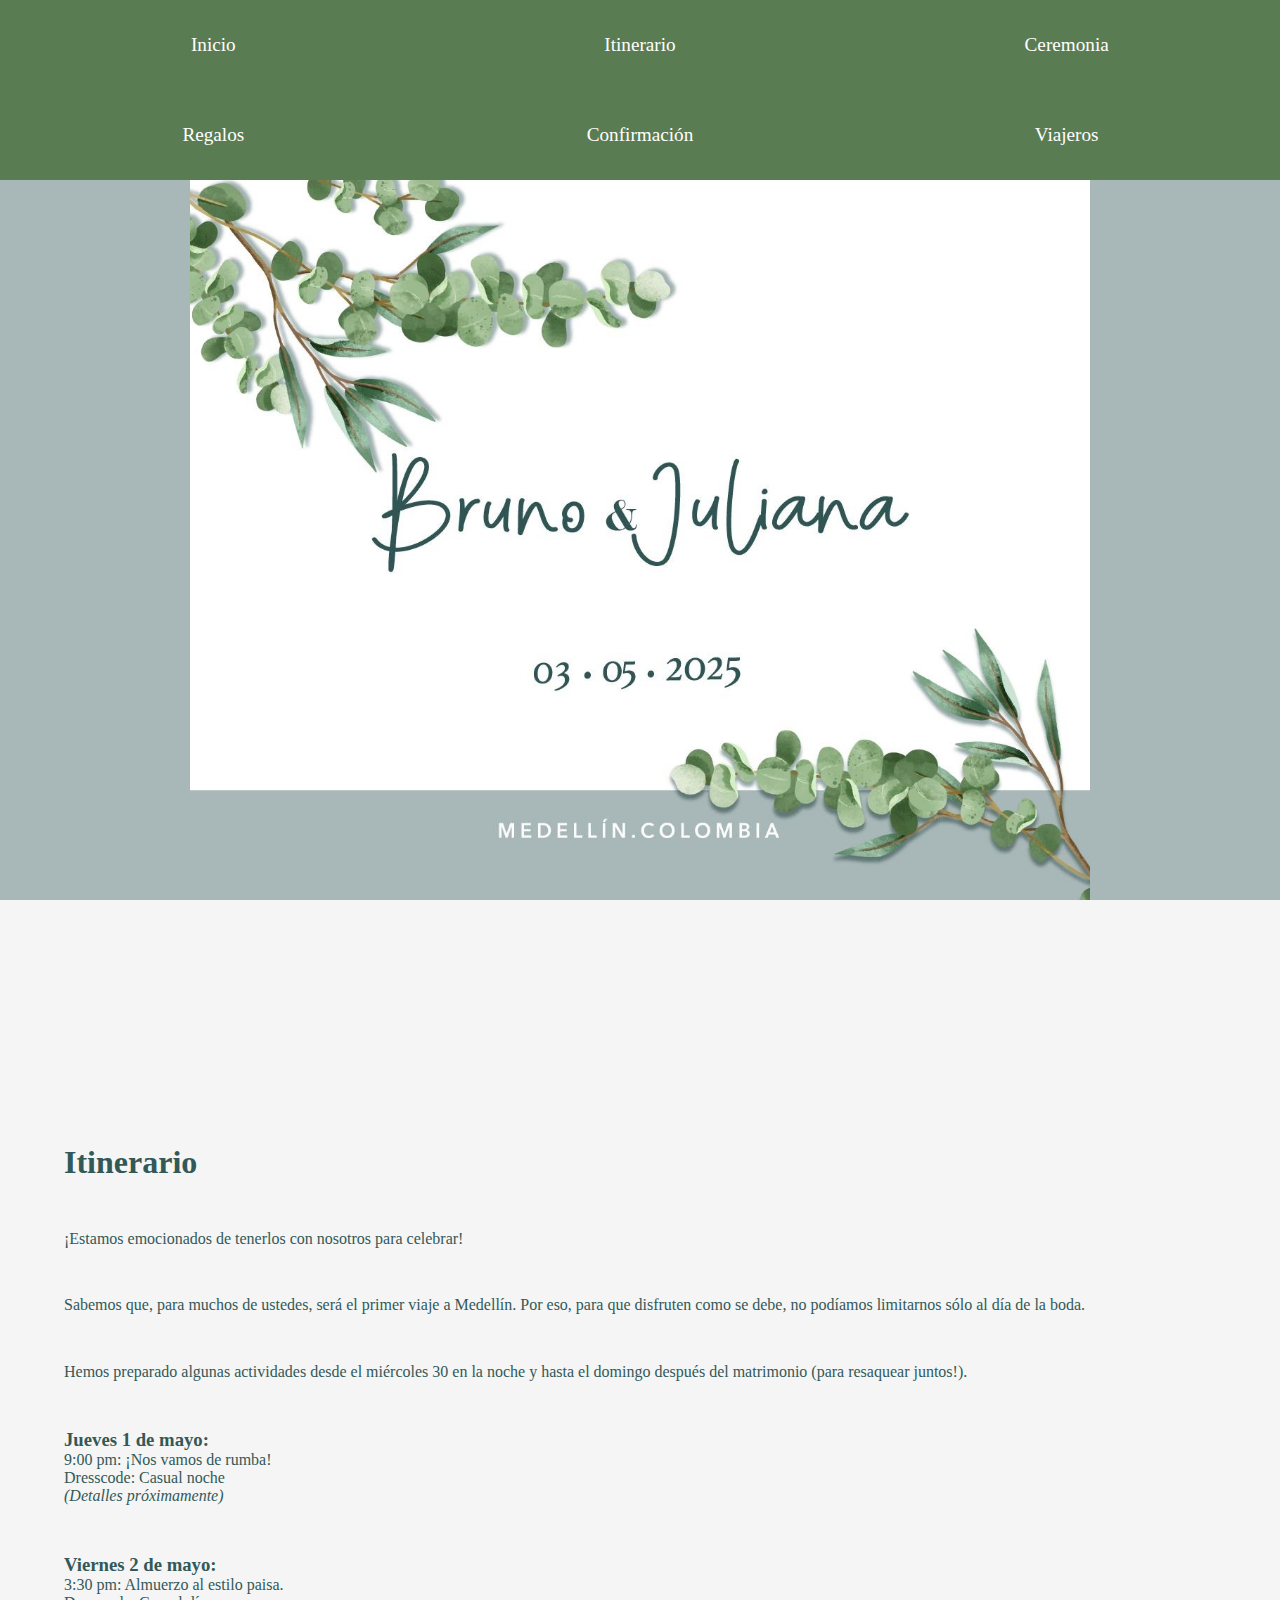
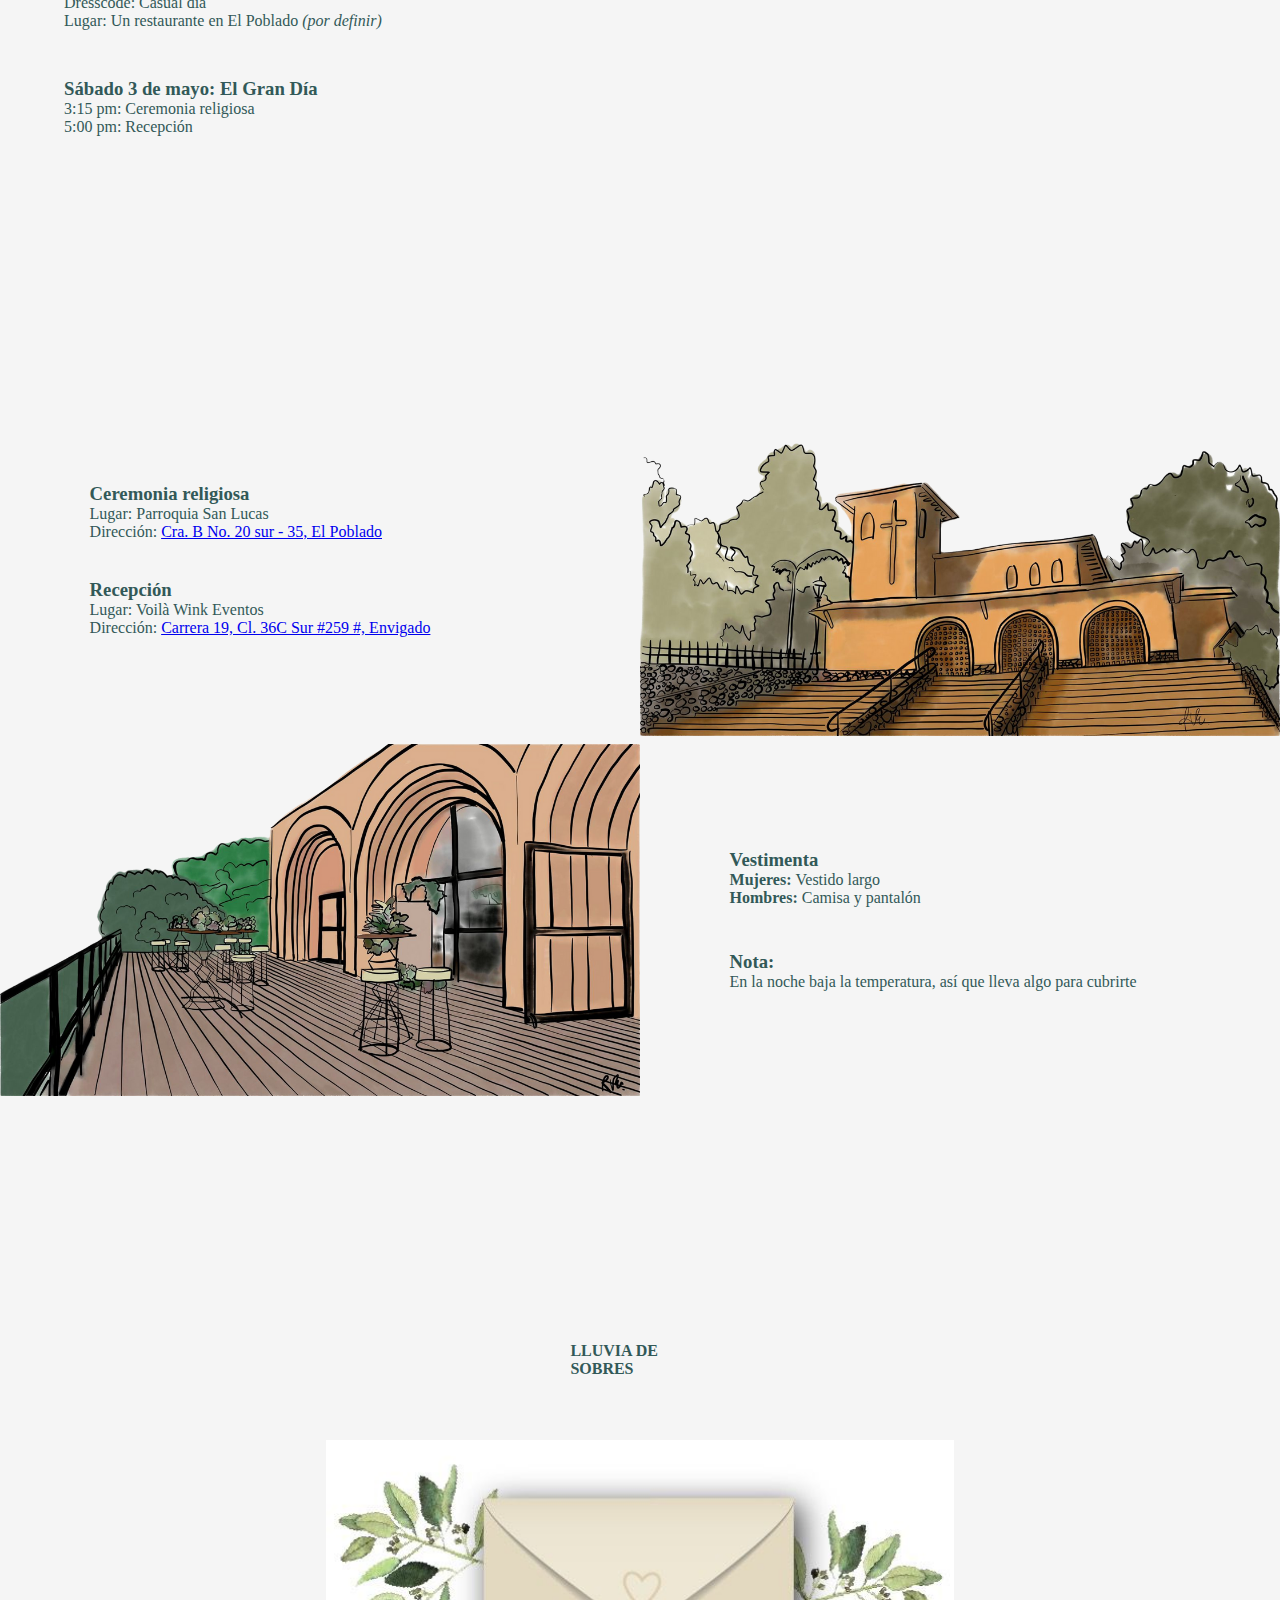
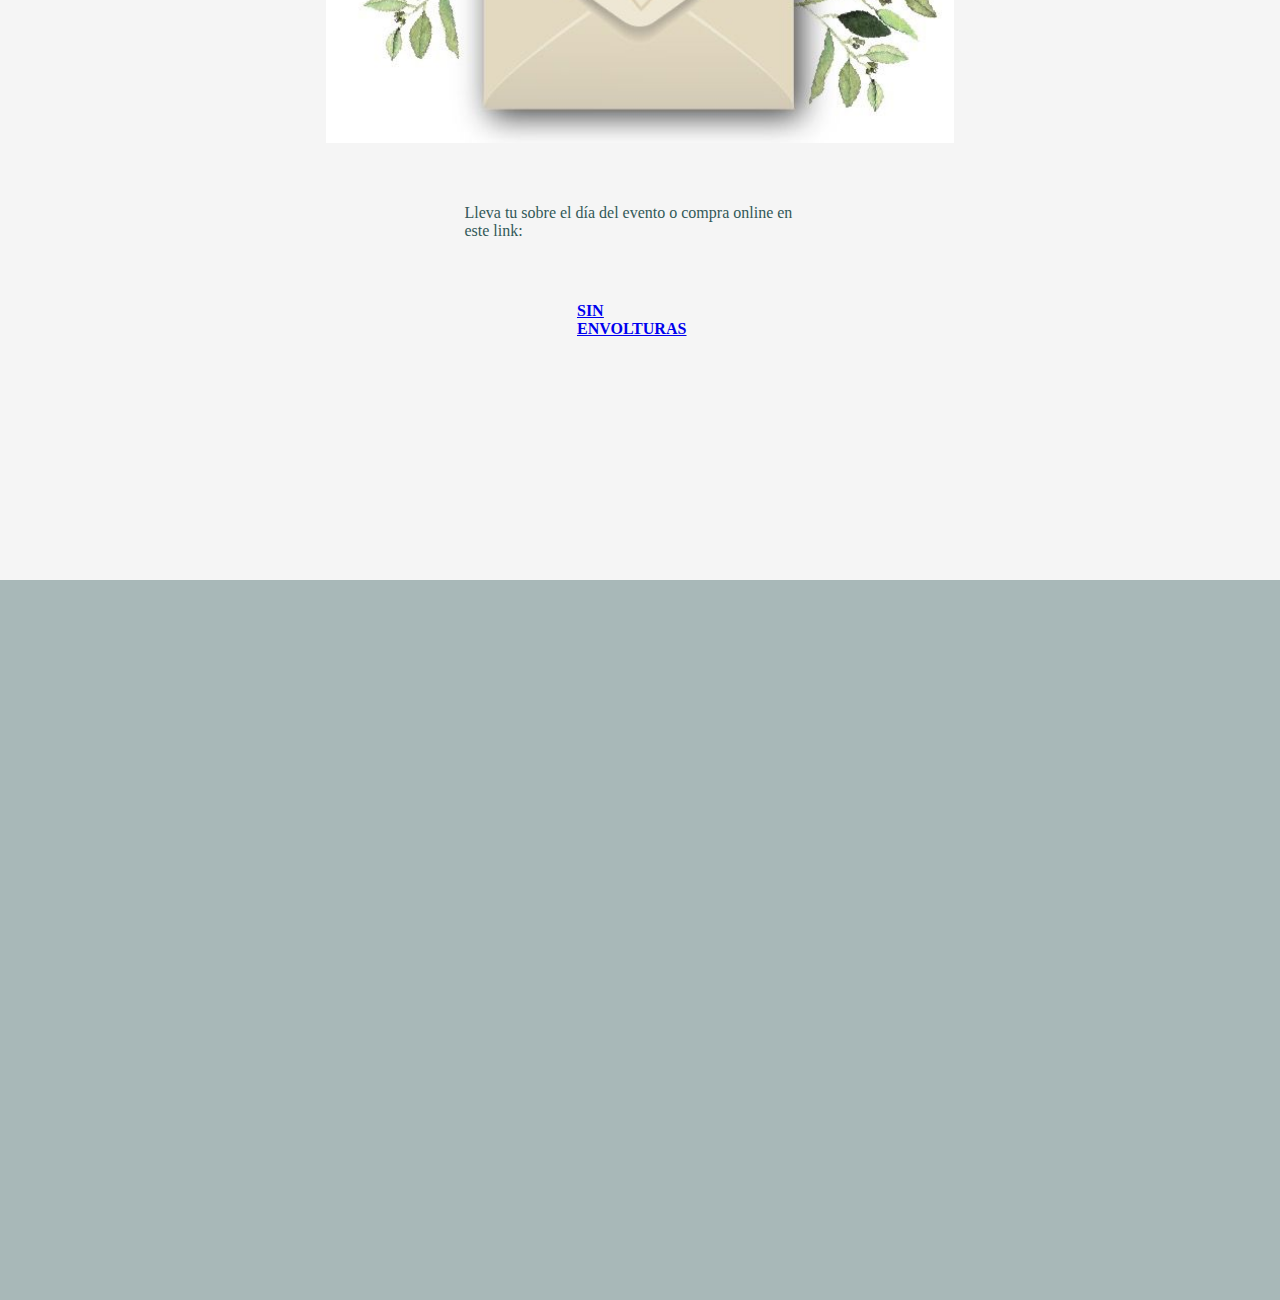
<file: index.html>
<!DOCTYPE html>
<html lang="en">
<head>
    <meta charset="UTF-8">
    <meta name="viewport" content="width=device-width, initial-scale=1.0">
    <title>Matri Bruno y Juliana</title>

    <link rel="preconnect" href="https://fonts.googleapis.com">
    <link rel="preconnect" href="https://fonts.gstatic.com" crossorigin>

    <link rel="stylesheet" href="style/style.css">


</head>

<body>
    <nav>
        <div class="navdiv">
            <a href="#inicio">Inicio</a>
            <a href="#cronograma">Itinerario</a>
            <a href="#ceremonia">Ceremonia</a>
        </div>
        <div  class="navdiv">
            <a href="#regalos">Regalos</a>
            <a href="#confirmacion">Confirmación</a>
            <a href="viajeros.html">Viajeros</a>
        </div>
    </nav>

    <section id="inicio">
        <div style="background-color: white; height: 80dvh;">
            <div class="imgcontainer">
                <img src="img/intro.jpg" alt="">

            </div>
        </div>
    </section>

    <section id="cronograma">
        <div class="cronograma">
            <h1>Itinerario</h1>
            <p>¡Estamos emocionados de tenerlos con nosotros para celebrar!</p>
            <p>Sabemos que, para muchos de ustedes, será el primer viaje a Medellín. Por eso, para que disfruten como se debe, no podíamos limitarnos sólo al día de la boda.</p>
            <p>Hemos preparado algunas actividades desde el miércoles 30 en la noche y hasta el domingo después del matrimonio (para resaquear juntos!).</p>

            <ul>
                <li><h3>Jueves 1 de mayo:</h3></li>
                <li>9:00 pm: ¡Nos vamos de rumba!</li>
                <li>Dresscode: Casual noche</li>
                <li><i>(Detalles próximamente)</i></li> 
            </ul>
            <ul>
                <li><h3>Viernes 2 de mayo:</h3>
                <li>3:30 pm: Almuerzo al estilo paisa.</li>
                <li>Dresscode: Casual día</li>
                <li>Lugar: Un restaurante en El Poblado <i>(por definir)</i></li>
            </ul>

            <ul>
                <li><h3>Sábado 3 de mayo: El Gran Día</h3></li>
                <li>3:15 pm: Ceremonia religiosa</li>
                <li>5:00 pm: Recepción</li>
            </ul>
          
        </div>
    </section>



    <section id="ceremonia">
        <div class="ceremonia-container">
            <div class="box-texto">
                
                <ul>
                    <li>
                        <h3>Ceremonia religiosa</h3>
                    </li>              
                    <li>Lugar: Parroquia San Lucas</h3></li>
                    <li>Dirección: 
                        <a href="https://www.google.com/maps/place/Parroquia+San+Lucas,+El+Poblado,+Medell%C3%ADn,+El+Poblado,+Medell%C3%ADn,+Antioquia,+Colombia/@6.1806398,-75.5659758,17z/data=!3m1!4b1!4m6!3m5!1s0x8e4682f17746047f:0x883cc4a545ff376d!8m2!3d6.1806398!4d-75.5659758!16s%2Fg%2F11fmz215vd?entry=ttu&g_ep=EgoyMDI1MDEyMi4wIKXMDSoASAFQAw%3D%3D" target="_blank">
                            Cra. B No. 20 sur &#45; 35, El Poblado
                        </a>
                    </li>
                </ul>

                <ul>
                    <li>
                        <h3>Recepción</h3>
                    </li>              
                    <li>Lugar: Voilà Wink Eventos</h3></li>
                    <li>Dirección: 
                        <a href="https://www.google.com/maps/place/Voil%C3%A0+-+Wink+Eventos/@6.151871,-75.5635715,17z/data=!3m1!4b1!4m6!3m5!1s0x8e4683e76b2284f3:0xd873ec067bb1ca29!8m2!3d6.151871!4d-75.5609966!16s%2Fg%2F11q8v24rj0?entry=ttu&g_ep=EgoyMDI1MDEyMi4wIKXMDSoASAFQAw%3D%3D" target="_blank">
                            Carrera 19, Cl. 36C Sur #259 #, Envigado
                        </a>
                    </li>
                </ul>


                
            </div>
            <div class="box-img">
                <img class="ceremonia-img" src="img/local.png" alt="">
            </div>
            <div class="box-img">
                <img class="ceremonia-img" src="img/terraza.png" alt="">
            </div>  
            <div class="box-texto">
                
                <ul>
                    <li>
                        <h3>Vestimenta</h3>
                    </li>              
                    <li><strong>Mujeres: </strong>Vestido largo</li>
                    <li><strong>Hombres: </strong>Camisa y pantalón</li>
                </ul>

                <ul>
                    <li>
                        <h3>Nota:</h3>
                    </li>              
                    <li>En la noche baja la temperatura, así que lleva algo para cubrirte</li>
                </ul>

            </div>
            
        </div>
    </section>


    <section id="regalos">
        <div class="regalos-container">

            <div class="regalos-texto">
                <p><strong>LLUVIA DE SOBRES</strong></p>
            </div>

            <div>
                <img src="img/sobre.jpg" alt="">
            </div>

            <div>
                <p>Lleva tu sobre el día del evento o compra online en este link:</p>
            </div>



            <div class="regalos-texto">
                <p><strong><u><a href="https://sinenvolturas.com/matrijuliybruno" target="_blank">SIN ENVOLTURAS</a></u></strong></p>
               
            </div>
    

        </div>
    </section>


    
    <section id="confirmacion">
        <div class="confirmacion-container">
            <iframe src="https://docs.google.com/forms/d/e/1FAIpQLSeR56CP3n0aDz5ZtnlzzLFV3GVkNgUHhWAhJXejWaASwI592Q/viewform?usp=header" frameborder="0"></iframe>
        </div>
    </section>


    </body>
</html>
</file>
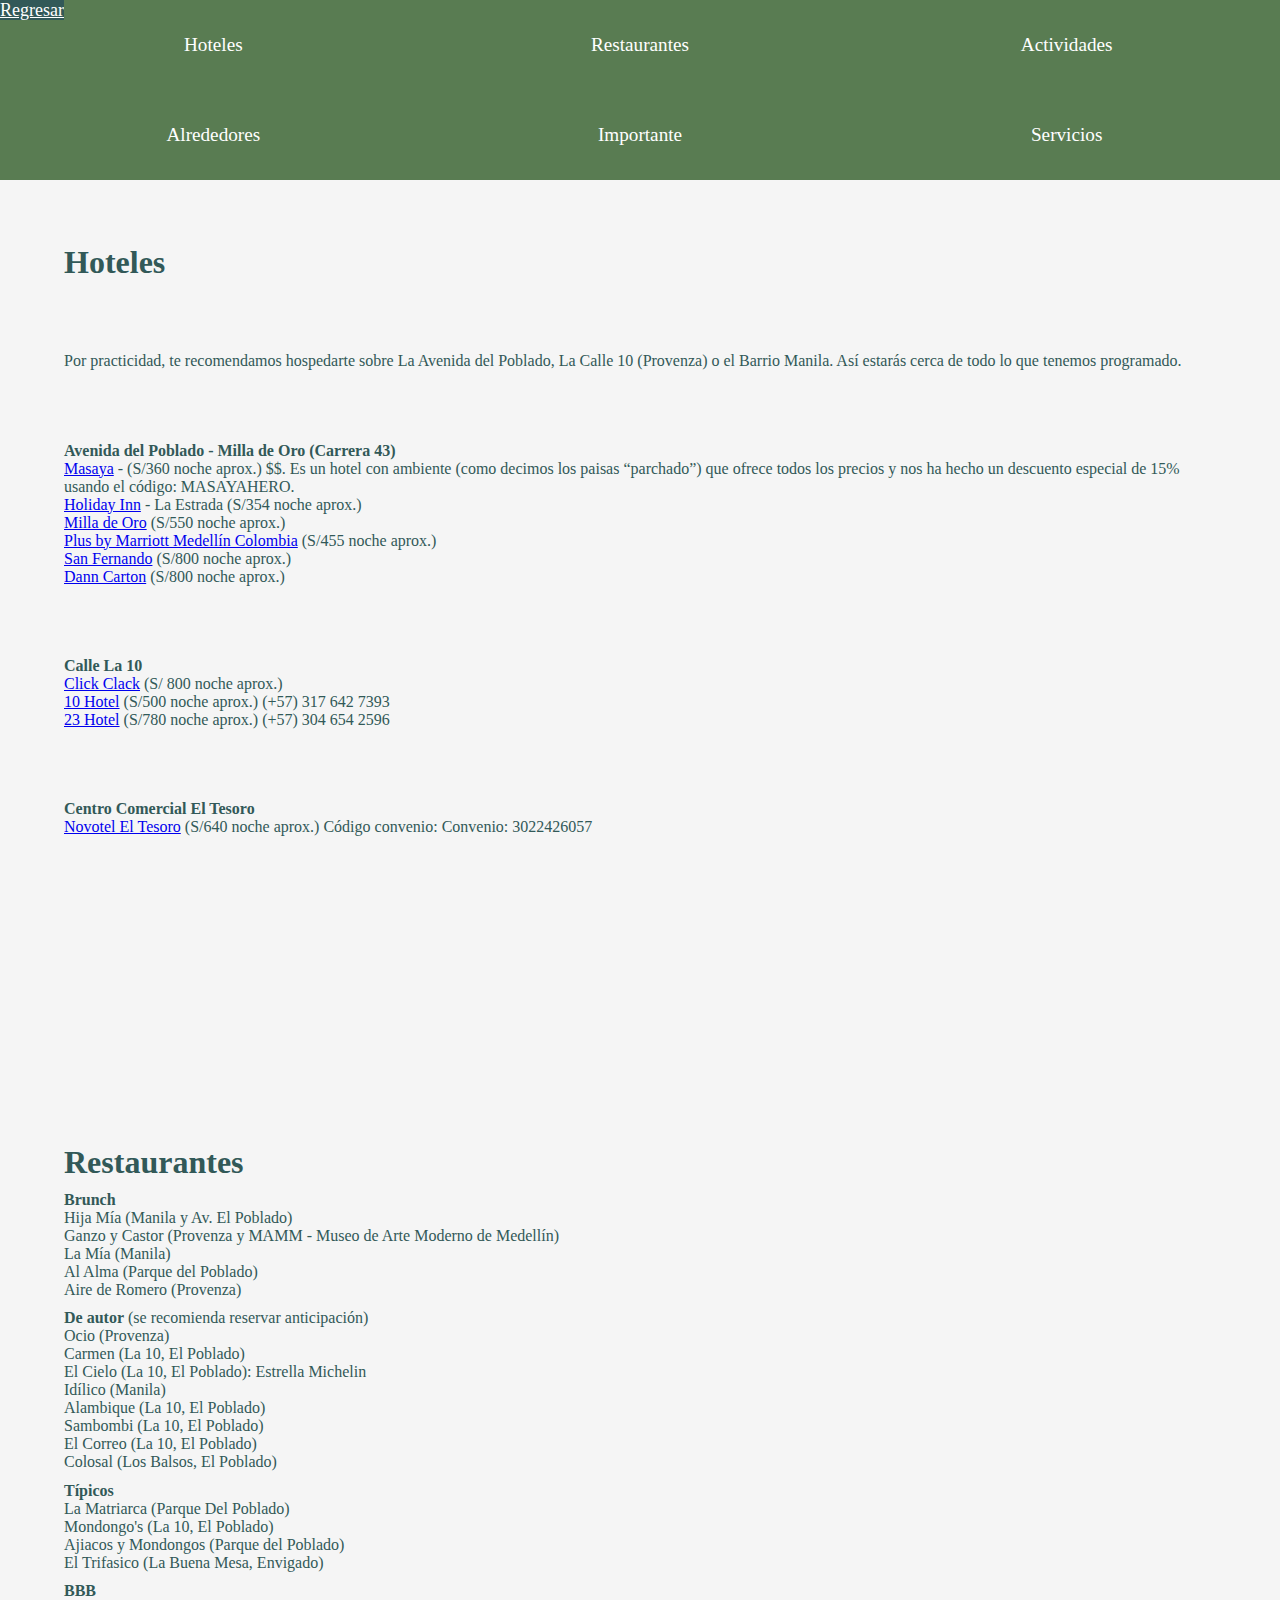
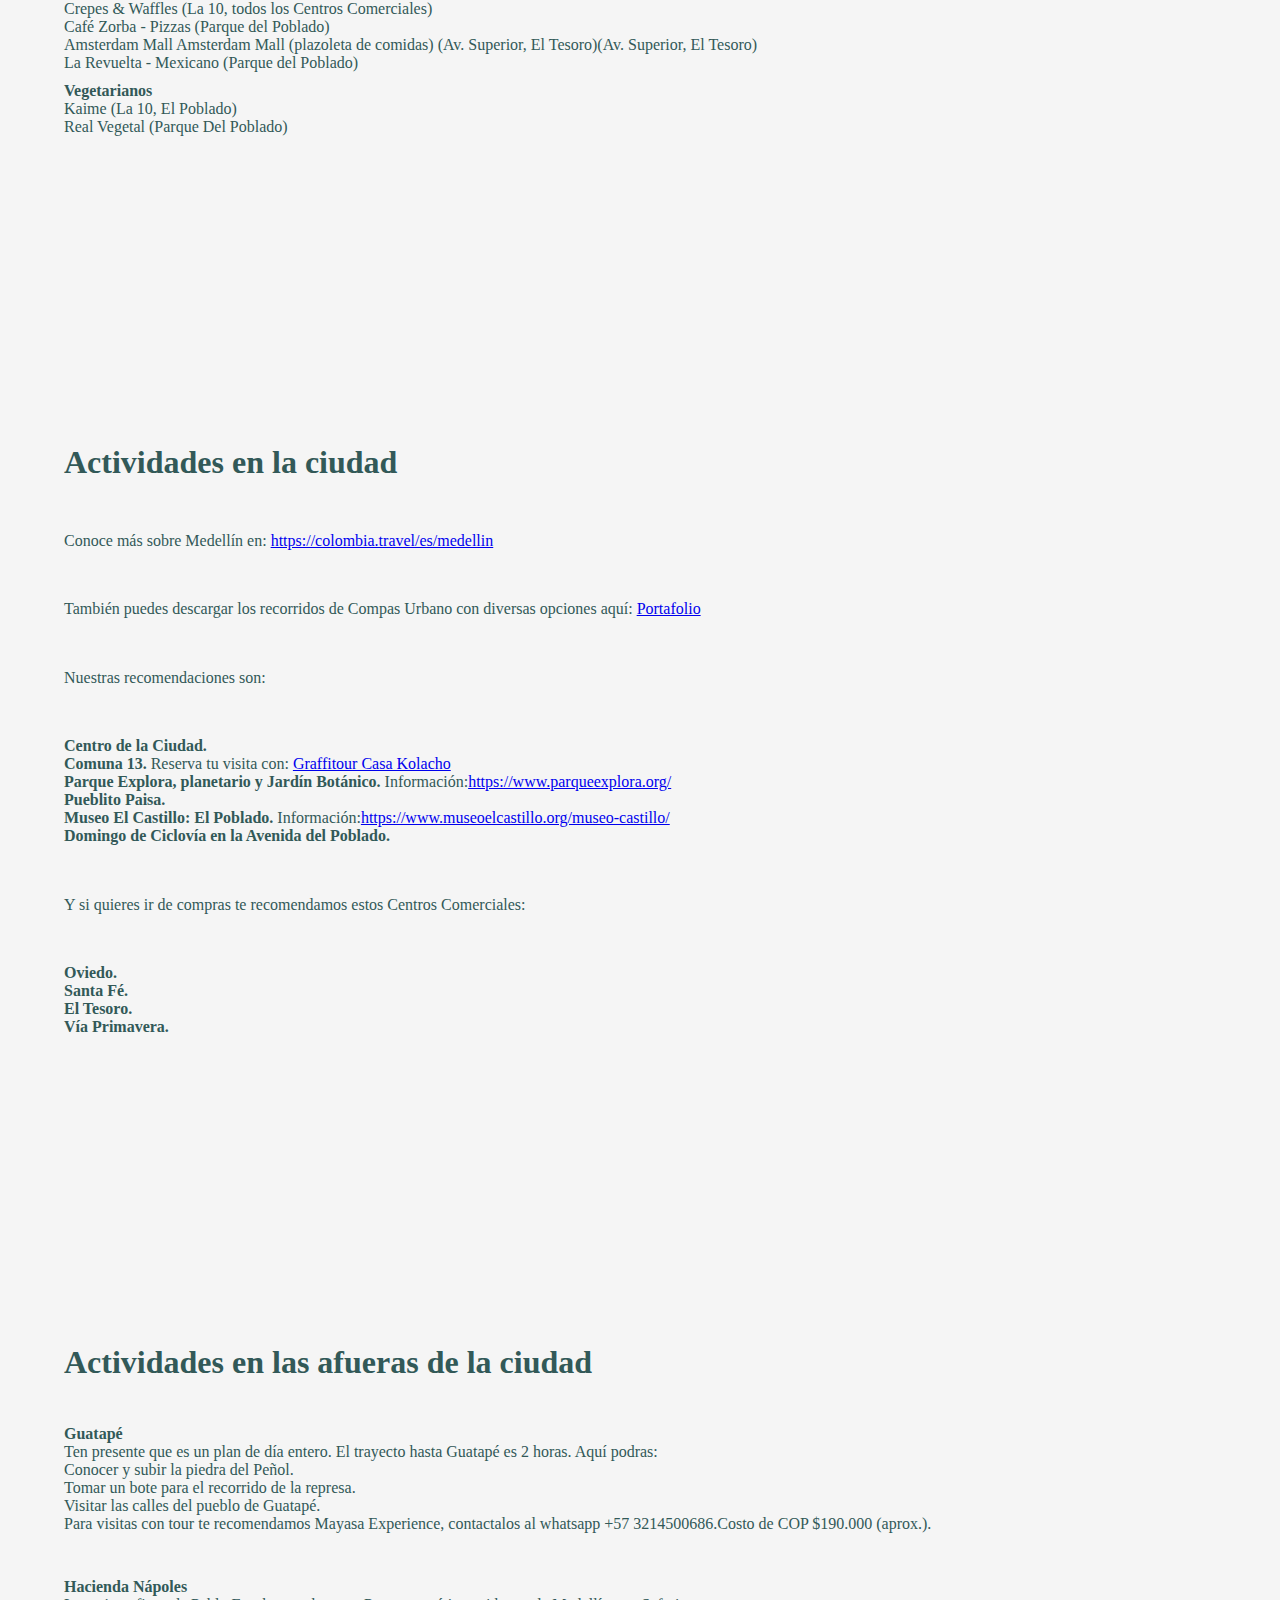
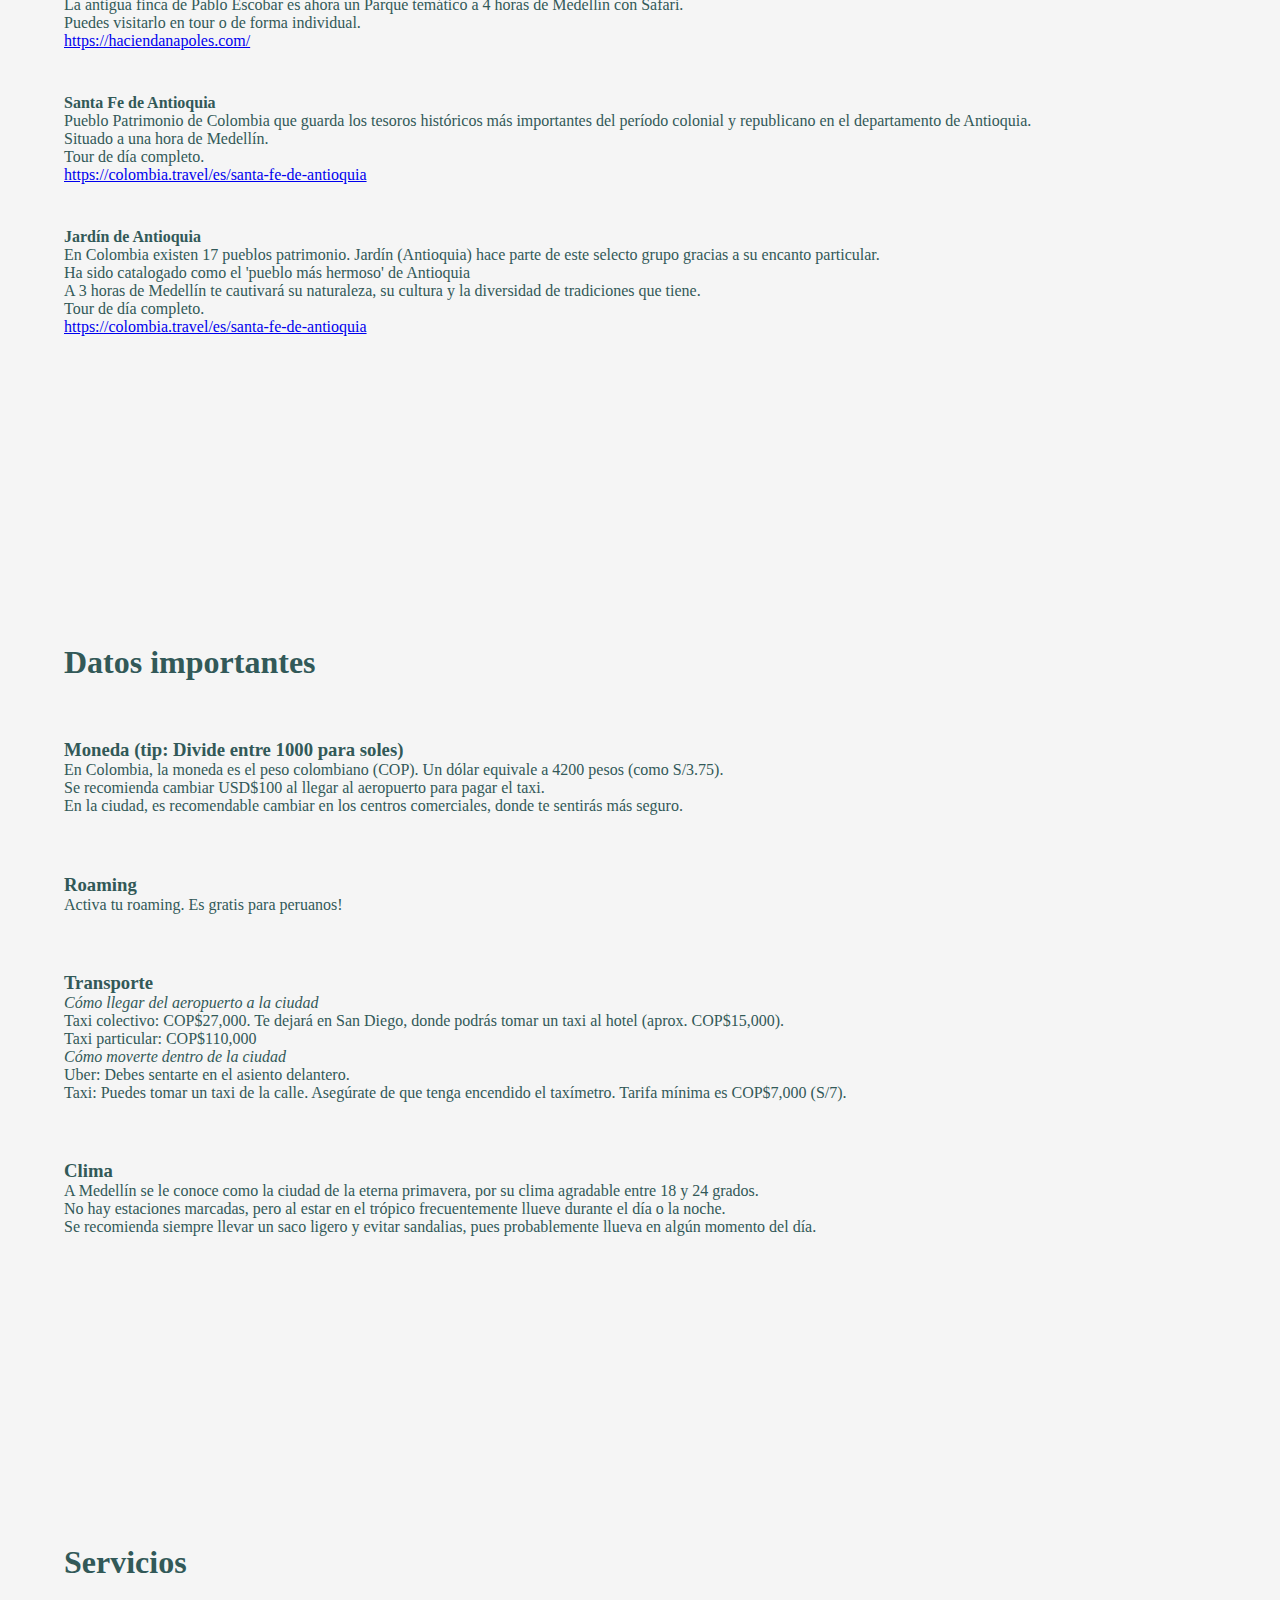
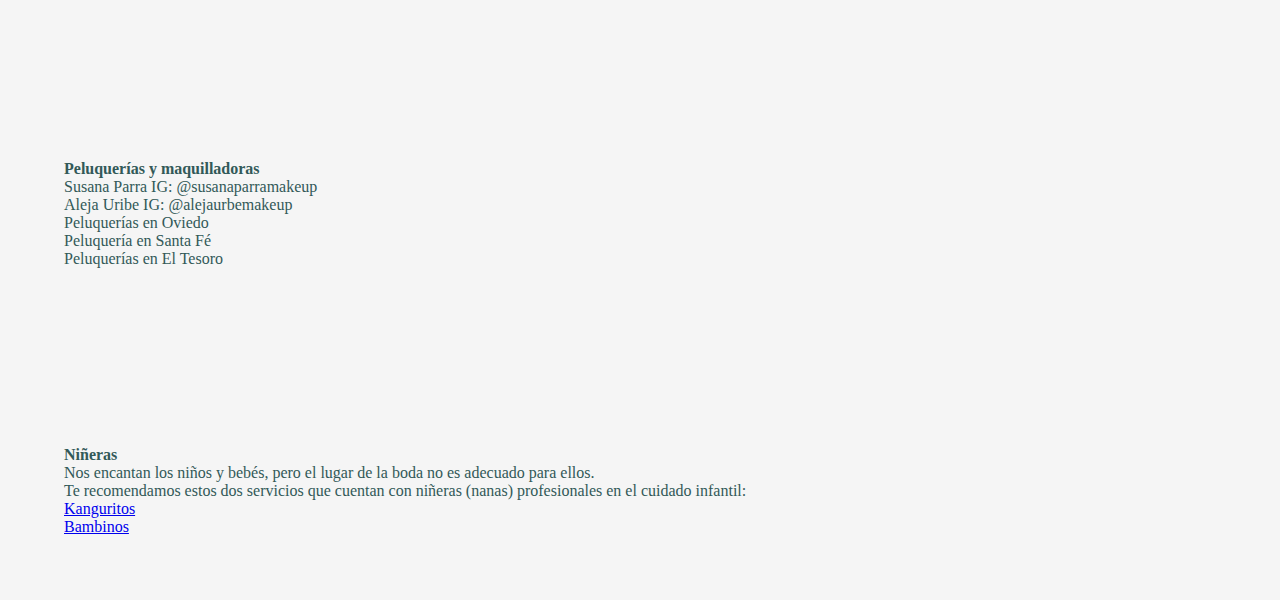
<file: viajeros.html>
<!DOCTYPE html>
<html lang="es">
<head>
    <meta charset="UTF-8">
    <meta name="viewport" content="width=device-width, initial-scale=1.0">
    <title>Información para viajeros</title>

    <link rel="preconnect" href="https://fonts.googleapis.com">
    <link rel="preconnect" href="https://fonts.gstatic.com" crossorigin>

    <link rel="stylesheet" href="style/style2.css">
</head>

<!--
            
            
-->


<body>
    <nav>
        <div class="navdiv">

            <a href="#hoteles">Hoteles</a>
            <a href="#restaurantes">Restaurantes</a>
            <a href="#actividadesmedellin">Actividades</a>
        </div>
        <div  class="navdiv">
            <a href="#fueramedellin">Alrededores</a>
            <a href="#utiles">Importante</a>
            <a href="#servicios">Servicios</a>
        </div>
    </nav>

    <button class="regresar">
        <a href="index.html">Regresar</a>
    </button>


    <section id="hoteles">
        <div class="cronograma">
            
            <h1>Hoteles</h1>
            
            <p>Por practicidad, te recomendamos hospedarte sobre La Avenida del Poblado, La Calle 10 (Provenza) o el Barrio Manila. Así estarás cerca de todo lo que tenemos programado.</p>
            <ul>
                <li><strong>Avenida del Poblado &#45; Milla de Oro (Carrera 43)</strong></li>
                <ul>
                    <li class="list"><a href="https://www.masaya-experience.com/" target="_blank">Masaya</a> &#45; (S/360 noche aprox.) $$. Es un hotel con ambiente (como decimos los paisas “parchado”) que ofrece todos los precios y nos ha hecho un descuento especial de 15% usando el código: MASAYAHERO.</li>
                    <li class="list"><a href="https://www.hiexpress.com/hotels/us/en/find-hotels/select-roomrate?qDest=Medellin,%20Colombia" target="_blank">Holiday Inn</a> &#45; La Estrada (S/354 noche aprox.)</li>
                    <li class="list"><a href="https://www.estelarmilladeoro.com/es/" target="_blank">Milla de Oro</a> (S/550 noche aprox.)</li>
                    <li class="list"><a href="https://www.marriott.com/en-us/hotels/mdepm-city-express-plus-medellin-colombia/overview/" target="_blank">Plus by Marriott Medellín Colombia</a> (S/455 noche aprox.)</li>
                    <li class="list"><a href="https://www.guestreservations.com/hotel-san-fernando-plaza/booking" target="_blank">San Fernando</a> (S/800 noche aprox.)</li>
                    <li class="list"><a href="https://www.danncarlton.com/" target="_blank">Dann Carton</a> (S/800 noche aprox.)</li>
                </ul>
            </ul>

            <ul>
                <li><strong>Calle La 10</strong></li>
                <ul>
                    <li class="list"><a href="https://www.clickclackhotel.com/es/bookcore/availability/rooms/clickclackmedellin" target="_blank">Click Clack</a> (S/ 800 noche aprox.)</li>
                    <li class="list"><a href="https://www.diezhotel.com/" target="_blank">10 Hotel</a> (S/500 noche aprox.) (+57) 317 642 7393</li>
                    <li class="list"><a href="https://www.23hotel.co/en/" target="_blank">23 Hotel</a> (S/780 noche aprox.) (+57) 304 654 2596</li>
                </ul>
            </ul>

            <ul>
                <li><strong>Centro Comercial El Tesoro</strong></li>
                <ul>
                    <li class="list"><a href="https://www.all.accor.com/ssr/app/accor/rates/B465/index.es.shtml" target="_blank">Novotel El Tesoro</a> (S/640 noche aprox.) Código convenio: Convenio: 3022426057</li>
                </ul>
            </ul>
    </section>

    <section id="restaurantes">

        <div class="cronograma">
            <h1>Restaurantes</h1>

            <ul>
                <li><strong>Brunch</strong></li>
                <ul>
                    <li class="list">Hija Mía (Manila y Av. El Poblado)</li>
                    <li class="list">Ganzo y Castor (Provenza y MAMM &#45; Museo de Arte Moderno de Medellín)</li>
                    <li class="list">La Mía (Manila)</li>
                    <li class="list">Al Alma (Parque del Poblado)</li>
                    <li class="list">Aire de Romero (Provenza)</li>
                </ul>
            </ul>

            <ul>
                <li><strong>De autor</strong> (se recomienda reservar anticipación)</li>
                <ul>
                    <li class="list">Ocio (Provenza)</li>
                    <li class="list">Carmen (La 10, El Poblado)</li>
                    <li class="list">El Cielo (La 10, El Poblado): Estrella Michelin</li>
                    <li class="list">Idílico (Manila)</li>
                    <li class="list">Alambique (La 10, El Poblado)</li>
                    <li class="list">Sambombi (La 10, El Poblado)</li>
                    <li class="list">El Correo (La 10, El Poblado)</li>
                    <li class="list">Colosal (Los Balsos, El Poblado)</li>
                </ul>
            </ul>

            <ul>
                <li><strong>Típicos</strong></li>
                <ul>
                    <li class="list">La Matriarca (Parque Del Poblado)</li>
                    <li class="list">Mondongo&#39;s (La 10, El Poblado)</li>
                    <li class="list">Ajiacos y Mondongos (Parque del Poblado)</li>
                    <li class="list">El Trifasico (La Buena Mesa, Envigado)</li>
                </ul>
            </ul>

            <ul>
                <li><strong>BBB</strong></li>
                <ul>
                    <li class="list">Crepes & Waffles (La 10, todos los Centros Comerciales)</li>
                    <li class="list">Café Zorba - Pizzas (Parque del Poblado)</li>
                    <li class="list">Amsterdam Mall Amsterdam Mall (plazoleta de comidas) (Av. Superior, El Tesoro)(Av. Superior, El Tesoro)</li>
                    <li class="list">La Revuelta - Mexicano (Parque del Poblado)</li>
                </ul>
            </ul>

            <ul>
                <li><strong>Vegetarianos</strong></li>
                <ul>
                    <li class="list">Kaime (La 10, El Poblado)</li>
                    <li class="list">Real Vegetal (Parque Del Poblado)</li>
                </ul>
            </ul>
        </div>
    </section>


    <section id="actividadesmedellin">
        <div class="cronograma">
            <h1>Actividades en la ciudad</h1>

            <p>Conoce más sobre Medellín en: <a href="https://colombia.travel/es/medellin" target="_blank">https://colombia.travel/es/medellin</a></p>
            
            <p>También puedes descargar los recorridos de Compas Urbano con diversas opciones aquí: <a href="portafolio.pdf" target="_blank">Portafolio</a>
                
            <p>Nuestras recomendaciones son:</p>
      
            <ul>
                <li><strong>Centro de la Ciudad.</strong></li>
                <li><strong>Comuna 13. </strong>Reserva tu visita con: <a href="https://www.instagram.com/graffitourcasakolacho?igsh=d3FheTZzMnZ4dXVr" target="_blank">Graffitour Casa Kolacho</a></li>
                <li><strong>Parque Explora, planetario y Jardín Botánico.</strong> Información:<a href="https://www.parqueexplora.org/" target="_blank">https://www.parqueexplora.org/</a></li>
                <li><strong>Pueblito Paisa.</strong></li>
                <li><strong>Museo El Castillo: El Poblado.</strong> Información:<a href="https://www.museoelcastillo.org/museo-castillo/" target="_blank">https://www.museoelcastillo.org/museo-castillo/</a></li>
                <li><strong>Domingo de Ciclovía en la Avenida del Poblado.</strong></li>
            </ul>


            <p>Y si quieres ir de compras te recomendamos estos Centros Comerciales:</p>
            <ul>
                <li><strong>Oviedo.</strong></li>
                <li><strong>Santa Fé.</strong></li>
                <li><strong>El Tesoro.</strong></li>
                <li><strong>Vía Primavera.</strong></li>
            </ul>
    </section>

    <section id="fueramedellin">
        <div class="cronograma">
            <h1>Actividades en las afueras de la ciudad</h1>

            <ul>
                <li><strong>Guatapé</strong></li>
                <ul>
                    <li>Ten presente que es un plan de día entero. El trayecto hasta Guatapé es 2 horas. Aquí podras:</li>
                    <li>Conocer y subir la piedra del Peñol.</li>
                    <li>Tomar un bote para el recorrido de la represa.</li>
                    <li>Visitar las calles del pueblo de Guatapé.</li>
                    <li>Para visitas con tour te recomendamos Mayasa Experience, contactalos al whatsapp +57 3214500686.Costo de COP $190.000 (aprox.).</li>
                </ul>
            </ul>
                             

            <ul>
                <li><strong>Hacienda Nápoles</strong></li>
                <ul>
                    <li>La antigua finca de Pablo Escobar es ahora un Parque temático a 4 horas de Medellín con Safari.</li>
                    <li>Puedes visitarlo en tour o de forma individual.</li>
                    <li><a href="https://haciendanapoles.com/" target="_blank">https://haciendanapoles.com/</a></li>
                </ul>
            </ul>

            <ul>
                <li><strong>Santa Fe de Antioquia</strong></li>
                <ul>
                    <li>Pueblo Patrimonio de Colombia que guarda los tesoros históricos más importantes del período colonial y republicano en el departamento de Antioquia.</li>
                    <li>Situado a una hora de Medellín.</li>
                    <li>Tour de día completo.</li>
                    <li><a href="https://colombia.travel/es/santa-fe-de-antioquia" target="_blank">https://colombia.travel/es/santa-fe-de-antioquia</a></li>
                </ul>
            </ul>


            <ul>
                <li><strong>Jardín de Antioquia</strong></li>
                <ul>
                    <li>En Colombia existen 17 pueblos patrimonio. Jardín (Antioquia) hace parte de este selecto grupo gracias a su encanto particular. 
                    <li>Ha sido catalogado como el 'pueblo más hermoso' de Antioquia</li>
                    <li>A 3 horas de Medellín te cautivará su naturaleza, su cultura y la diversidad de tradiciones que tiene.</li>
                    <li>Tour de día completo.</li>
                    <li><a href="https://colombia.travel/es/santa-fe-de-antioquia" target="_blank">https://colombia.travel/es/santa-fe-de-antioquia</a></li>
                </ul>
            </ul>
    </section>

    <section id="utiles">
        <div class="cronograma">
            <h1>Datos importantes</h1>

                        
            <ul>
                <li><h3>Moneda (tip: Divide entre 1000 para soles)</h3></li>
                <li>En Colombia, la moneda es el peso colombiano (COP). Un dólar equivale a 4200 pesos (como S/3.75).</li>
                <li>Se recomienda cambiar USD$100 al llegar al aeropuerto para pagar el taxi.</li>
                <li>En la ciudad, es recomendable cambiar en los centros comerciales, donde te sentirás más seguro.</li>
            </ul>
        
            <ul>
                <li><h3>Roaming</h3></li>
                <li>Activa tu roaming. Es gratis para peruanos!</li> 
            </ul>


            <ul>
                <li><h3>Transporte</h3></li>
                <li><i>Cómo llegar del aeropuerto a la ciudad</i></li>
                <li>Taxi colectivo: COP$27,000. Te dejará en San Diego, donde podrás tomar un taxi al hotel (aprox. COP$15,000).</li>
                <li>Taxi particular: COP$110,000</li>
                <li><i>Cómo moverte dentro de la ciudad</i></li>
                <li>Uber: Debes sentarte en el asiento delantero.</li>
                <li>Taxi: Puedes tomar un taxi de la calle. Asegúrate de que tenga encendido el taxímetro. Tarifa mínima es COP$7,000 (S/7).</li>
            </ul>

            <ul>
                <li><h3>Clima</h3></li>
                <li>A Medellín se le conoce como la ciudad de la eterna primavera, por su clima agradable entre 18 y 24 grados.</li>
                <li>No hay estaciones marcadas, pero al estar en el trópico frecuentemente llueve durante el día o la noche.</li>
                <li>Se recomienda siempre llevar un saco ligero y evitar sandalias, pues probablemente llueva en algún momento del día.</li>
            </ul>
                 


    </section>



    <section id="servicios">
        <div class="cronograma">
            <h1>Servicios</h1>

            <ul>
                <li><strong>Peluquerías y maquilladoras</strong></li>
                <ul>
                    <li>Susana Parra IG: @susanaparramakeup</li>
                    <li>Aleja Uribe IG: @alejaurbemakeup</li>
                    <li>Peluquerías en Oviedo</li>
                    <li>Peluquería en Santa Fé</li>
                    <li>Peluquerías en El Tesoro</li>
                </ul>
            </ul>

            <ul>
                <li><strong>Niñeras</strong></li>
                <ul>
                    <li>Nos encantan los niños y bebés, pero el lugar de la boda no es adecuado para ellos.</li>
                    <li>Te recomendamos estos dos servicios que cuentan con niñeras (nanas) profesionales en el cuidado infantil:</li>
                    <li><a href="https://www.instagram.com/kanguritos_colombia?igsh=MWN6YjMzMXMzdTYydA==" target="_blank">Kanguritos</a></li>
                    <li><a href="https://www.instagram.com/bambinos_cuidadointegral?igsh=MTlpZnJ2ZHZkMXhpcw==" target="_blank">Bambinos</a></li>

                </ul>
            </ul>
    </section>

</body>
</html>
</file>
<file: style/style.css>
/*
    verde claro: rgb(174, 201, 160)
    verde intermedio: rgb(89, 124, 82)
    verde oscuro: rgb(50, 89, 88)
    gris: rgb(168, 184, 184)
    blanco: rgb(255, 255, 255)
    */

    
    * {
        margin: 0;
        padding: 0;
        box-sizing: border-box;
        font-family: Merriweather;
    }

    html {
        background-color: rgb(89, 124, 82);
    }

    nav {
        background-color: rgb(89, 124, 82);
        height: 20dvh;
        position: fixed;
        left: 0;
        right: 0;
        display: grid;
        grid-template-rows: 1fr 1fr;
    }

    .navdiv {
        display: grid;
        grid-template-columns: 1fr 1fr 1fr;
        align-items: center;
        justify-items: center;
    }

    nav div a {
        color: white;
        padding: 1rem;
        border-radius: 2rem;
        transition: 0.4s;
        text-decoration: none;
        font-size: larger;
        font-weight: 500;

    }

    nav div a:hover {
        background-color: rgb(50, 89, 88);
    }

    section {
        padding-top: 20dvh;
        height: 100dvh;
        background-color: whitesmoke;

    }

    .imgcontainer {
        display: flex;
        align-items: center;
        justify-content: center;
        background-color: rgb(168, 184, 184);
        height: 80dvh;
    }

    img {
        object-fit: contain;
        height: 100%;
        width: 100%;
        overflow: hidden;
    }

    .cronograma {
        display: flex;
        flex-direction: column;
        height: 80dvh;
        justify-content: space-between;
        padding-bottom: 5%;
    }



    h1 {
        padding-top: 5%;
        color: rgb(50, 89, 88);
        padding-left: 5%;
    }

    p, li {
        color: rgb(50, 89, 88);
        padding-left: 5%;
        padding-right: 5%;
        list-style-type: none;
    }

    h3 {
        color: rgb(50, 89, 88);
    }

    .ceremonia-container {
        background-color: whitesmoke;
        height: 80dvh;
        display: grid;
        grid-template-columns: 1fr 1fr;

    }

    .box-img {
        height: 40dvh;
        object-fit: contain;
    }

    .box-texto {
        padding: 10%;
        display: flex;
        flex-direction: column;
        justify-content: space-evenly;
    }

    .ceremonia-img {
        height: 100%;
    }

    .regalos-container {
        background-color: whitesmoke;
        height: 80dvh;
        display: flex;

        flex-direction: column;
        justify-content: space-evenly;
        align-items: center;

    }

    
    .confirmacion-container {
        background-color: rgb(168, 184, 184);
        display: flex;
        justify-content: center;
        align-items: center;
        height: 80dvh;
     
    }

    iframe {
        width: 90%;
        height: 100%;
        border: none;
    }
</file>
<file: style/style2.css>
/*
    verde claro: rgb(174, 201, 160)
    verde intermedio: rgb(89, 124, 82)
    verde oscuro: rgb(50, 89, 88)
    gris: rgb(168, 184, 184)
    blanco: rgb(255, 255, 255)
    */

    
    * {
        margin: 0;
        padding: 0;
        box-sizing: border-box;
        font-family: Merriweather;
    }

    html {
        background-color: rgb(89, 124, 82);
    }

    nav {
        background-color: rgb(89, 124, 82);
        height: 20dvh;
        position: fixed;
        left: 0;
        right: 0;
        display: grid;
        grid-template-rows: 1fr 1fr;
    }

    .navdiv {
        display: grid;
        grid-template-columns: 1fr 1fr 1fr;
        align-items: center;
        justify-items: center;
    }

    nav div a {
        color: white;
        padding: 1rem;
        border-radius: 2rem;
        transition: 0.4s;
        text-decoration: none;
        font-size: larger;
        font-weight: 500;

    }

    nav div a:hover {
        background-color: rgb(50, 89, 88);
    }


    section {
        padding-top: 20dvh;
        height: 100dvh;
        background-color: whitesmoke;

    }



    .imgcontainer {
        display: flex;
        align-items: center;
        justify-content: center;
        background-color: rgb(168, 184, 184);
        height: 80dvh;
    }


    img {
        object-fit: contain;
        height: 100%;
        width: 100%;
        overflow: hidden;
    }



     .cronograma {
        display: flex;
        flex-direction: column;
        height: 80dvh;
        justify-content: space-between;
        padding-bottom: 5%;
    }

/* PENDIENTE */

    .regresar {
        position: fixed;
        background-color: rgb(89, 124, 82);
        border: none;


    }

    .regresar a{
        font-size: large;
        color: white;
    }


    .regresar a:hover{
        background-color: rgb(50, 89, 88);
    }

    h1 {
        padding-top: 5%;
        color: rgb(50, 89, 88);
        padding-left: 5%;
    }

    p, li {
        color: rgb(50, 89, 88);
        padding-left: 5%;
        padding-right: 5%;
        list-style-type: none;
    }

    h3 {
        color: rgb(50, 89, 88);
    }

    .ceremonia-container {
        background-color: rgb(168, 184, 184);
        height: 80dvh;
        display: grid;
        grid-template-columns: 1fr 1fr;

    }

    .box-img {
        height: 40dvh;
        object-fit: contain;
    }

    .box-texto {
        padding: 10%;
        display: flex;
        flex-direction: column;
        justify-content: space-evenly;
    }

    .ceremonia-img {
        height: 100%;
    }

    .regalos-container {
        background-color: whitesmoke;
        height: 80dvh;
        display: flex;
        flex-direction: column;
        justify-content: space-evenly;
        align-items: center;

    }

    .regalos-texto {
        display: flex;
        justify-content: center;
        height: 26.6dvh;
     
        align-items: center;
    }

    
    .confirmacion-container {
        background-color: rgb(168, 184, 184);
        display: flex;
        justify-content: center;
        align-items: center;
        height: 80dvh;
     
    }

    iframe {
        width: 90%;
        height: 100%;
        border: none;
    }
</file>
